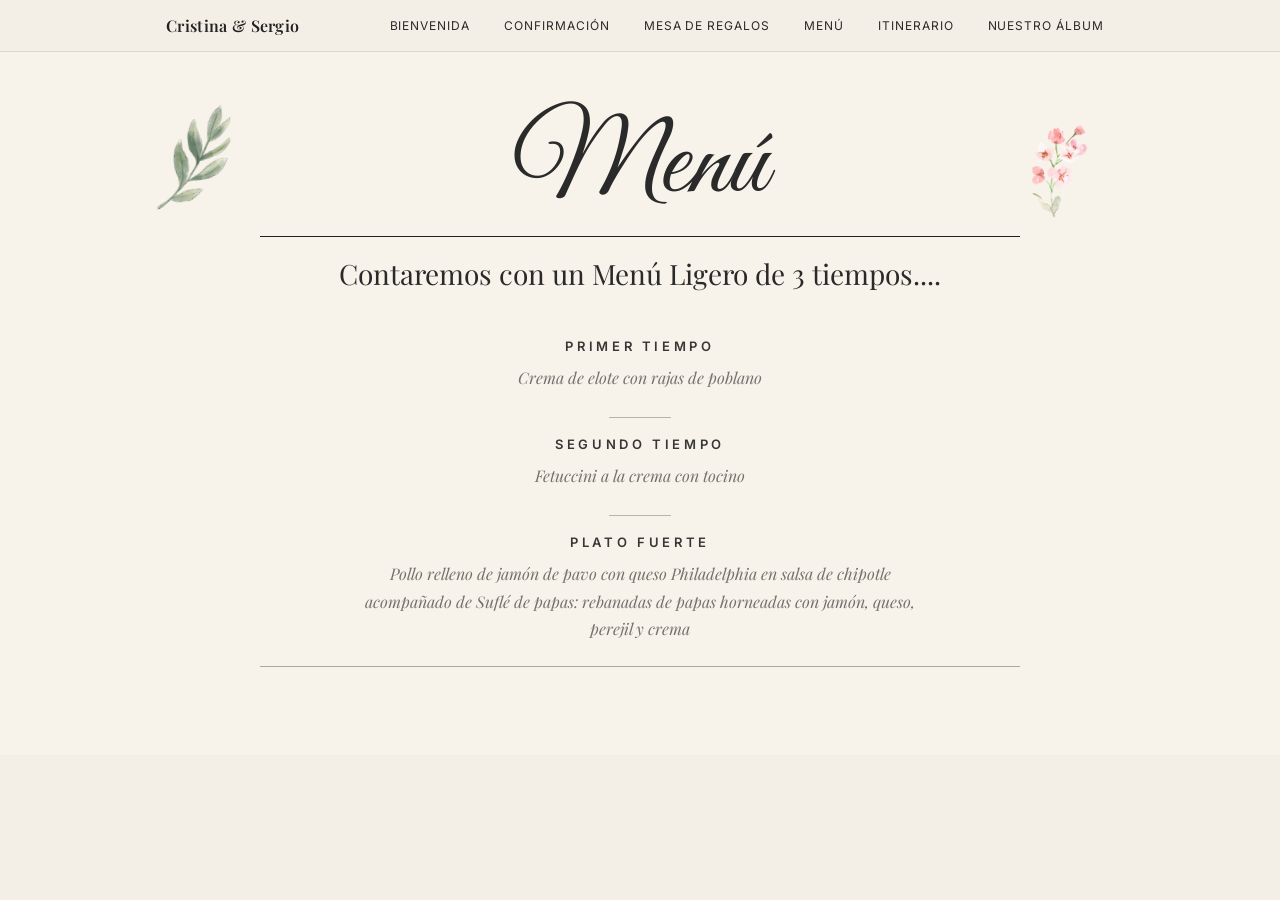
<file: menu.html>
<!DOCTYPE html>
<html lang="es">
<head>
  <meta charset="UTF-8" />
  <meta name="viewport" content="width=device-width, initial-scale=1.0" />
  <title>Menú - Cristina y Sergio</title>

  <link rel="preconnect" href="https://fonts.googleapis.com">
  <link rel="preconnect" href="https://fonts.gstatic.com" crossorigin>
  <link href="https://fonts.googleapis.com/css2?family=Great+Vibes&family=Playfair+Display:wght@400;600&family=Inter:wght@400;500;600&display=swap" rel="stylesheet">

  <link rel="stylesheet" href="styles.css" />
</head>
<body>

  <!-- NAV -->
  <nav class="nav">
    <div class="nav__inner">
      <a class="nav__brand" href="index.html">Cristina & Sergio</a>

      <button class="nav__toggle" id="navToggle" aria-label="Abrir menú" aria-expanded="false" aria-controls="navMenu">
        <span></span><span></span><span></span>
      </button>

      <div class="nav__menu" id="navMenu">
        <a class="nav__link" href="index.html#top">Bienvenida</a>
        <a class="nav__link" href="index.html#rsvp">Confirmación</a>
        <a class="nav__link" href="index.html#gifts">Mesa de Regalos</a>
        <a class="nav__link" href="menu.html">Menú</a>
        <a class="nav__link" href="itinerario.html">Itinerario</a>
        <a class="nav__link" href="album.html">Nuestro Álbum</a>
        </div>  
      </div>
    <div class="nav__backdrop" id="navBackdrop" aria-hidden="true"></div>
  </nav>

  <main class="page">
    <section class="page-card menu-card">
      <!-- HOJITA + FLOR (no se quitan) -->
      <div class="page-deco page-deco--left" aria-hidden="true"></div>
      <div class="menu-deco-flower" aria-hidden="true"></div>

      <h1 class="page-title menu-title">Menú</h1>
      <div class="page-rule"></div>

      <p class="page-subtitle menu-subtitle">Contaremos con un Menú Ligero de 3 tiempos....</p>

      <!-- CONTENIDO ESTILO CAPTURA -->
      <div class="menu-simple">
        <div class="menu-simple__section">
          <div class="menu-simple__heading">PRIMER TIEMPO</div>
          <div class="menu-simple__item">Crema de elote con rajas de poblano</div>
        </div>

        <div class="menu-simple__sep" aria-hidden="true"></div>

        <div class="menu-simple__section">
          <div class="menu-simple__heading">SEGUNDO TIEMPO</div>
          <div class="menu-simple__item">Fetuccini a la crema con tocino</div>
        </div>

        <div class="menu-simple__sep" aria-hidden="true"></div>

        <div class="menu-simple__section menu-simple__section--main">
          <div class="menu-simple__heading">PLATO FUERTE</div>
          <div class="menu-simple__item">
            Pollo relleno de jamón de pavo con queso Philadelphia en salsa de chipotle
            acompañado de Suflé de papas: rebanadas de papas horneadas con jamón, queso, perejil y crema
          </div>
        </div>
      </div>

      <!-- FOOTER (igual que tus otras páginas) -->
      <div class="page-foot">
        <div class="page-foot__rule"></div>
        <div class="page-foot__row">
          <!-- <div class="wa-ic" aria-hidden="true">🟢</div>
          <div class="page-foot__text">
            Si presentas alguna alergia o restricción alimentaria haznos saber a nuestro medio de contacto oficial<br>
            <a class="page-foot__link" href="https://wa.me/525533583405" target="_blank" rel="noopener">Contacto: 5533583405</a>
          </div> -->
        </div>
      </div>

    </section>
  </main>

  <script src="script.js"></script>
</body>
</html>
</file>
<file: styles.css>
:root{
  --cream: #f3efe6;
  --cream-2:#f7f3ea;
  --ink: #1f1f1f;
  --muted:#6b6b6b;
  --line:#d8d2c7;

  --serif: "Playfair Display", serif;
  --script:"Great Vibes", cursive;
  --sans:  "Inter", system-ui, -apple-system, Segoe UI, Roboto, Arial, sans-serif;

  /* assets decor */
  --leaf-img: url("assets/hojita.png");
  --flower-img: url("assets/flores.png");
}

*{ margin:0; padding:0; box-sizing:border-box; }

html, body{
  width: 100%;
  overflow-x: hidden;
  -webkit-text-size-adjust: 100%;
  text-size-adjust: 100%;
  scroll-padding-top: 84px; /* compensa el nav sticky */
  scroll-behavior: smooth;  /* opcional, pero se siente mejor */
}
@supports (overflow: clip){
  html, body{ overflow-x: clip; }
}

body{
  background: var(--cream);
  color: var(--ink);
}

img{ max-width:100%; display:block; }

/* =========================
   ANIMACIONES (tipo Canva)
========================= */
.reveal{
  opacity: 0;
  transform: translate3d(0, 14px, 0);
  filter: blur(2px);
  transition:
    opacity 700ms ease,
    transform 700ms ease,
    filter 700ms ease;
  transition-delay: var(--d, 0ms);
  will-change: opacity, transform, filter;
}
.reveal.is-visible{
  opacity: 1;
  transform: translate3d(0,0,0);
  filter: blur(0);
}

/* =========================
   NAV (Hamburger)
========================= */
.nav{
  position: sticky;
  top: 0;
  z-index: 999;
  background: rgba(243,239,230,.92);
  backdrop-filter: blur(8px);
  border-bottom: 1px solid rgba(216,210,199,.85);
}
.nav__inner{
  max-width: 980px;
  margin: 0 auto;
  padding: 10px 16px;
  display:flex;
  align-items:center;
  justify-content:space-between;
  gap: 12px;
}
.nav__brand{
  font-family: var(--serif);
  font-weight: 600;
  color:#222;
  text-decoration:none;
  letter-spacing:.02em;
}

.nav__toggle{
  width: 44px;
  height: 40px;
  border: 1px solid rgba(216,210,199,.9);
  background: rgba(255,255,255,.65);
  border-radius: 10px;
  display:none;
  align-items:center;
  justify-content:center;
  flex-direction:column;
  gap: 6px;
  cursor:pointer;
}
.nav__toggle span{
  width: 18px;
  height: 2px;
  background:#222;
  border-radius: 2px;
  display:block;
}

.nav__menu{
  display:flex;
  gap: 14px;
  align-items:center;
}
.nav__link{
  font-family: var(--sans);
  font-size: 12px;
  letter-spacing:.08em;
  text-transform: uppercase;
  color:#2a2a2a;
  text-decoration:none;
  padding: 8px 10px;
  border-radius: 999px;
}
.nav__link:hover{
  background: rgba(255,255,255,.65);
}

.nav__backdrop{
  display:none;
}



/* mobile drawer (panel derecho tipo Canva) */
@media (max-width: 820px){
  .nav__toggle{ display:flex; }

  /* Overlay gris (tap fuera cierra) */
  .nav__backdrop{
    display:block;
    position: fixed;
    inset: 0;
    background: rgba(0,0,0,.28);
    opacity: 0;
    pointer-events: none;
    transition: opacity 220ms ease;
    z-index: 1;
  }
  .nav__backdrop.is-open{
    opacity: 1;
    pointer-events: auto;
  }

  /* Panel lateral derecho */
  .nav__menu{
    position: fixed;
    top: 0;
    right: 0;
    height: 100vh;
    height: 100dvh;
    width: min(78vw, 360px);
    padding: calc(22px + env(safe-area-inset-top, 0px)) 22px 22px;
    background: rgba(243,239,230,.98);
    border-left: 1px solid rgba(216,210,199,.9);
    box-shadow: -18px 0 40px rgba(0,0,0,.14);

    display:flex;
    flex-direction:column;
    align-items:flex-start;
    gap: 18px;

    overflow-y: auto;
    -webkit-overflow-scrolling: touch;

    transform: translate3d(102%, 0, 0);
    transition: transform 260ms ease;
    pointer-events: none;
    z-index: 2;
  }
  .nav__menu.is-open{
    transform: translate3d(0,0,0);
    pointer-events: auto;
  }

  /* Links estilo captura */
  .nav__link{
    font-family: var(--serif);
    font-size: 18px;
    letter-spacing: 0;
    text-transform: none;
    padding: 8px 0;
    border: 0;
    background: transparent;
    border-radius: 0;
    color: #2a2a2a;
  }
  .nav__link:hover{
    background: transparent;
    opacity: .85;
  }

  /* header por encima del overlay */
  .nav__inner{ position: relative; z-index: 3; }
}



/* ===== HERO ===== */
.hero{
  position: relative;
  height: min(78vh, 680px);
  min-height: 440px;
  overflow:hidden;
}
.hero__img{
  width:100%;
  height:100%;
  object-fit: cover;

  /* IMPORTANTE: centrado horizontal (novios al centro) + foco vertical configurable */
  object-position: var(--focus-x, 50%) var(--focus-y, 50%);

  filter: grayscale(1) contrast(1.05) brightness(.95);
  transform: none;
}
.hero__overlay{
  position:absolute; inset:0;
  background: linear-gradient(to bottom, rgba(0,0,0,.18), rgba(0,0,0,.12), rgba(0,0,0,.18));
}
.hero__text{
  position:absolute;
  inset: 0;
  display:flex;
  flex-direction:column;
  align-items:center;
  justify-content:flex-start;
  padding-top: 34px;
  text-align:center;
  color: rgba(255,255,255,.92);
}
.hero__kicker{
  font-family: var(--sans);
  letter-spacing:.28em;
  font-size: clamp(16px, 2.4vw, 22px);
  text-transform: uppercase;
  opacity:.92;
}
.hero__names{
  margin-top: 12px;
  font-family: var(--script);
  font-weight: 400;
  font-size: clamp(72px, 8.6vw, 132px);
  line-height: 1.0;
  text-shadow: 0 10px 22px rgba(0,0,0,.25);
}

@media (max-width: 480px){
  .hero__names{ font-size: clamp(110px, 14vw, 98px); }
}

/* ===== STRIP ===== */
.strip{
  background: var(--cream-2);
  border-top: 1px solid var(--line);
  border-bottom: 1px solid var(--line);
}
.strip__inner{
  max-width: 980px;
  margin: 0 auto;
  padding: 12px 16px;
  display:grid;
  grid-template-columns: 1fr 2fr 1fr;
  gap: 12px;
  align-items:center;
  text-align:center;
}
.strip__small{
  font-family: var(--sans);
  font-size: 11px;
  letter-spacing:.18em;
  text-transform: uppercase;
  color: #3d3d3d;
}
.strip__tiny{
  font-family: var(--sans);
  font-size: 10px;
  letter-spacing:.14em;
  text-transform: uppercase;
  color: #707070;
  margin-top: 4px;
}
.strip__left{ text-align:left; }
.strip__right{ text-align:right; }

.strip__cta{
  color: #2a2a2a;
  text-decoration: underline;
}
.strip__cta:hover{ opacity:.9; }

.strip__loc{
  color:#3d3d3d;
  text-decoration:none;
}
.strip__loc:hover{ text-decoration: underline; }

/* ===== DIVIDERS ===== */
.divider{
  height:1px;
  background: var(--line);
  width: min(980px, calc(100% - 32px));
  margin: 0 0 20px 15px;
}

/* ===== COUNTDOWN ===== */
.count{
  background: var(--cream-2);
  padding: 16px 0;
}
.count__inner{
  max-width: 980px;
  margin: 0 auto;
  padding: 18px 16px;
  display:flex;
  align-items:center;
  justify-content:center;
  gap: 18px;
  flex-wrap: wrap;
}
.count__icon{
  display:flex;
  align-items:center;
  justify-content:center;
  width: auto;
  height: auto;
  border: 0;
  background: transparent;
}
.count__icon img{
  width: clamp(66px, 6vw, 104px);
  height: auto;
  display:block;
}
.count__title{
  font-family: var(--sans);
  letter-spacing:.22em;
  text-transform: uppercase;
  font-size: 20px;
  color:#2a2a2a;
}
.count__timer{
  display:flex;
  gap: 18px;
  align-items:flex-end;
}
.tcell{
  text-align:center;
  min-width: 74px;
}
.tnum{
  font-family: var(--sans);
  font-weight: 600;
  font-size: clamp(28px, 4vw, 40px);
  line-height:1;
}
.tlab{
  margin-top: 8px;
  font-family: var(--sans);
  font-size: 10px;
  letter-spacing:.18em;
  text-transform: uppercase;
  color:#666;
}
.sep{
  font-family: var(--sans);
  font-weight: 600;
  font-size: clamp(22px, 3vw, 32px);
  line-height: 1;
  padding-bottom: 4px;
  color:#222;
}

/* ===== STORY ===== */
.story{
  background: var(--cream-2);
  padding: 34px 0 10px;
}
.story__grid{
  max-width: 980px;
  margin: 0 auto;
  padding: 0 16px 34px;
  display:grid;
  grid-template-columns: 1.1fr .9fr;
  gap: 22px;
  align-items:start;
}
.script-title{
  font-family: var(--script);
  font-size: clamp(66px, 5.6vw, 88px);
  font-weight: 400;
  line-height: 1.0;
  color:#2a2a2a;
}
.script-title--center{ text-align:center; }

.story__text{
  margin-top: 14px;
  font-family: var(--sans);
  font-size: 13px;
  line-height: 1.75;
  color:#444;

  max-width: 560px;                 /* ancho del bloque */
  margin-left: auto;
  margin-right: auto;               /* centra el bloque */
  padding: 0 clamp(16px, 4vw, 32px);/* márgenes laterales */
  text-align: justify;
  text-align-last: center;
}
.story__photos{
  display:grid;
  grid-template-columns: 1fr 1fr;
  gap: 16px;
}
/* .photo{
  border: 1px solid var(--line);
  background: #fff;
  padding: 6px;
} */
.photo img{
  width:100%;
  height: 100%;
  object-fit: cover;
  object-position: 50% 50%;
  filter: grayscale(1) contrast(1.03);
}

/* ===== Decoraciones con IMÁGENES ===== */
.leaf{
  width: 280px;
  height: 180px;
  background-image: var(--leaf-img);
  background-repeat: no-repeat;
  background-position: center;
  background-size: contain;
  opacity: .95;
  position:absolute;
  left:-22px;
  top: -16px;
  transform: rotate(-10deg);
  pointer-events:none;
}
.story__left{
  position: relative;
  padding-left: 16px;
  padding-top: 34px;
}
.story__left .leaf{
  left: -78px;
  top: -26px;
  z-index: 0;
  transform: rotate(-10deg) scale(.95);
}
.story__left .script-title{
  position: relative;
  z-index: 1;
}

.rsvp__inner{ position:relative; }
.gifts__inner{ position:relative; }

/* Mesa de Regalos (PC): mueve la hoja para que NO se encime con el texto */
.gifts__inner .leaf{
  left: -110px;
  top: -70px;
  transform: rotate(-10deg) scale(.92);
  opacity: .95;
}


.flower{
  position:absolute;
  right:-8px;
  bottom:-18px;
  width: 160px;
  height: 160px;
  background-image: var(--flower-img);
  background-repeat: no-repeat;
  background-position: center;
  background-size: contain;
  opacity: .95;
  pointer-events:none;
}

/* ===== DETAILS ===== */
.details{
  background: var(--cream-2);
  padding: 18px 0 36px;
}
.details__inner{
  max-width: 760px;
  margin: 0 auto;
  padding: 0 16px;
  display:flex;
  flex-direction:column;
  gap: 26px;
  text-align:center;
}
.details__icon{
  margin-bottom: 12px;
  display: flex;
  align-items: center;
  justify-content: center;
  line-height: 0;
  opacity: .95;
}
.details__icon img{
  width: clamp(84px, 11vw, 125px);
  height: clamp(84px, 11vw, 125px);
  object-fit: contain;
  display: block;
  transform: scale(1.18);
  transform-origin: center;
}
.details__inner .details__block:nth-child(1) .details__icon img{
  transform: translateX(50px) scale(1.5);
}
.details__title{
  margin: 0 auto 6px;
  font-weight: 400;
}
.details__title.script{
  font-family: var(--script);
  font-size: clamp(46px, 4.6vw, 60px);
}
.details__line{
  font-family: var(--sans);
  font-size: 12px;
  line-height: 1.6;
  color:#3f3f3f;
}
.details__note{
  margin-top: 8px;
  color:#6a6a6a;
  font-size: 11px;
}


.details{
  position: relative;
  overflow: hidden;
}
.details__deco-flower{
  position: absolute;
  right: -60px;     /* la pega más al borde (en PC no queda "izquierda") */
  top: auto;
  bottom: 25px;     /* la manda ABAJO (zona del Menú) */
  transform: none;
  width: 260px;
  height: 360px;
  background-image: var(--flower-img);
  background-repeat: no-repeat;
  background-position: center;
  background-size: contain;
  opacity: .95;
  pointer-events: none;
}
.details__ornament{
  width: 210px;
  height: 1px;
  background: #222;
  opacity: .25;
  margin: 10px auto 6px;
  position: relative;
}
.details__ornament::after{
  content: "❦";
  position: absolute;
  left: 50%;
  top: -12px;
  transform: translateX(-50%);
  font-size: 18px;
  opacity: .55;
}
.details__map{
  margin: 14px auto 0;
  max-width: 640px;
  border: 1px solid var(--line);
  border-radius: 16px;
  overflow: hidden;
  background: #fff;
}
.details__map iframe{
  width: 100%;
  height: 300px;
  border: 0;
  display: block;
}



/* Link “Habrá menú ligero.” hacia menu.html */
.details__menuLink{
  color: inherit;
  font: inherit;
  text-decoration: underline;
  text-underline-offset: 2px;
}
.details__menuLink:hover{
  opacity: .9;
}

/* Link de direcciones a Google Maps */
.details__addressLink{
  color: inherit;
  font: inherit;
  text-decoration: underline;
  text-underline-offset: 2px;
}
.details__addressLink:hover{
  opacity: .9;
}











/* ===== MAP FILTER (estilo Canva: menos color + opacidad) ===== */
.details__map,
.map__wrap{
  position: relative;
}
.details__map iframe,
.map__wrap iframe{
  filter: grayscale(1) contrast(1.06) brightness(.98) saturate(.25);
  opacity: .92;
}
.details__map::after,
.map__wrap::after{
  content:"";
  position:absolute;
  inset:0;
  background: rgba(243,239,230,.22);
  pointer-events:none;
}

@media (max-width: 820px){
/* Ceremonia (iglesia) */
.details__inner .details__block:nth-child(1) .details__icon img{
  width: clamp(145px, 34vw, 215px);
  height: clamp(145px, 34vw, 215px);
  transform: translateX(80px) scale(1.7);
  margin-bottom: -60px;
  margin-left: 30px;
}

/* Recepción (anillos) */
.details__inner .details__block:nth-child(3) .details__icon img{
  width: clamp(125px, 30vw, 185px);
  height: clamp(125px, 30vw, 185px);
  transform: translateX(-10px) scale(1.6);
  margin-bottom: -50px;
}

  /* Código de Vestimenta */
  .details__inner .details__block:nth-child(5) .details__icon img{
  width: clamp(125px, 30vw, 185px);
  height: clamp(125px, 30vw, 185px);
    transform: translateX(0px) scale(1.55);
    margin-bottom: -50px;
  }

    /* Menú */
  .details__inner .details__block:nth-child(7) .details__icon img{
    width: clamp(110px, 26vw, 160px);
    height: clamp(110px, 26vw, 160px);
    transform: translateX(0px) scale(1.55);
    margin-bottom: -50px;
  }

}

/* ===== FULL PHOTO ===== */
.full-photo{
  height: 750px;
  overflow:hidden;
}
.full-photo img{
  width:100%;
  height:100%;
  object-fit: cover;
  object-position: 50% var(--focus-y, 50%);
  filter: grayscale(1) contrast(1.05);
  transform: none;
}

/* ===== RSVP ===== */
.rsvp{
  background: var(--cream-2);
  padding: 38px 0 20px;
}
.rsvp__inner{
  max-width: 760px;
  margin: 0 auto;
  padding: 0 16px 26px;
  margin-bottom: 65px;
}
.rsvp__subtitle{
  text-align:center;
  font-family: var(--sans);
  color:#4d4d4d;
  font-size: 12px;
  letter-spacing:.02em;
  margin-top: 10px;
  margin-bottom: 18px;
}

.form{
  margin-top: 12px;
}
.form__grid{
  display:grid;
  grid-template-columns: 1fr 1fr;
  gap: 14px;
}
.field{
  display:flex;
  flex-direction:column;
  gap: 6px;
}
.field span{
  font-family: var(--sans);
  font-size: 11px;
  color:#666;
}
.field input, .field select, .field textarea{
  background: transparent;
  border: none;
  border-bottom: 1px solid #cfc8bc;
  padding: 10px 6px;
  font-family: var(--sans);
  font-size: 10px;
  outline:none;
}
.field textarea{
  /* border: 1px solid #cfc8bc; */
  border-radius: 10px;
  padding: 10px;
  resize: vertical;
  height: 30px;
  /* background: rgba(255,255,255,.35); */
}
.field--full{
  grid-column: 1 / -1;
}

.form__actions{
  display:flex;
  justify-content:center;
  margin-top: 16px;
}
.btn-primary{
  background: #45604b99;
  color:#fff;
  border:none;
  padding: 11px 18px;
  border-radius: 999px;
  font-family: var(--sans);
  font-weight: 600;
  letter-spacing:.06em;
  text-transform: uppercase;
  font-size: 11px;
  cursor:pointer;
}
.btn-primary:hover{ opacity:.92; }

.form__foot{
  display:flex;
  flex-direction:column;
  justify-content:flex-start;
  margin-top: 12px;
  color:#666;
  font-family: var(--sans);
  font-size: 11px;
}

/* Post-envío WhatsApp */
.after-send{
  max-width: 620px;
  margin: 18px auto 0;
  padding-top: 8px;
}
.after-send__msg{
  text-align:center;
  font-family: var(--sans);
  font-size: 12px;
  color:#8a7b43;
  letter-spacing:.02em;
  margin-bottom: 10px;
}

/* ===== GIFTS ===== */
.gifts{
  background: var(--cream-2);
  padding: 34px 0 44px;
}
.gifts__inner{
  max-width: 980px;
  margin: 0 auto;
  padding: 0 16px;
}

/* Evita overflow horizontal por decoraciones con estilos inline */
.gifts .leaf{ margin-left: 0 !important; }
.gifts__grid{
  display:grid;
  grid-template-columns: 1fr 1fr;
  gap: 18px;
  align-items:center;
}
.gifts__p{
  margin-top: 10px;
  font-family: var(--sans);
  color:#444;
  font-size: 13px;
  line-height:1.7;
  max-width: 7000px;
}

.gifts__icon{
  margin: 15px 0 10px;
  display:flex;
  justify-content:center;

}
.gifts__icon img{
  /* width: clamp(240px, 28vw, 320px); */
  width: 500px;
  height: auto;
  display:block;
  margin-left: 36%;
}
.gifts__ornament{
  width: 240px;
  height: 1px;
  background: #222;
  opacity: .35;
  margin: 6px auto 12px;
}
.gifts > .divider{
  margin-bottom: 30px;
}
.gift-buttons{
  display:flex;
  gap: 10px;
  margin-top: 14px;
  margin-left: 100px;
}
.btn-dark{
  display:inline-block;
  background: #45604b99;
  color:white;
  padding: 10px 14px;
  border-radius: 999px;
  text-decoration:none;
  font-family: var(--sans);
  font-size: 11px;
  letter-spacing:.12em;
  text-transform: uppercase;
}
.btn-dark:hover{ opacity:.92; }
.gifts__note{
  text-align: center;
  margin-top: 10px;
  font-family: var(--sans);
  font-size: 11px;
  color:#666;
}
.photo--large img{
  height: 320px;
  width: 100%;
  object-fit: cover;
  object-position: 50% 50%;
}

/* =========================
   EXTRA PAGES (Menu/Itinerario/Album)
========================= */
.page{
  background: var(--cream-2);
  padding: 18px 0 40px;
}
.page-card{
  max-width: 980px;
  margin: 0 auto;
  padding: 22px 16px 24px;
  position: relative;
}
.page-title{
  font-family: var(--script);
  font-size: clamp(64px, 6vw, 76px);
  font-weight: 400;
  line-height: 1;
  text-align:center;
  color:#2a2a2a;
  margin-top: 10px;
}
.page-rule{
  height:1px;
  background: #222;
  opacity:.55;
  width: min(760px, calc(100% - 32px));
  margin: 14px auto 18px;
}
.page-subtitle{
  text-align:center;
  font-family: var(--serif);
  font-size: clamp(18px, 2.4vw, 28px);
  color:#2a2a2a;
  margin-bottom: 22px;
}
.page-subtitle--sm{
  font-family: var(--sans);
  font-size: 13px;
  color:#4a4a4a;
  margin-top: -6px;
}

.page-deco{
  position:absolute;
  top: 8px;
  width: 160px;
  height: 160px;
  opacity:.95;
  pointer-events:none;
  z-index: 0; /* decor behind content */
      margin-left: -19px;
}
.page-deco--left{ left: 6px; }
.page-deco--right{ right: 6px; }

.page-deco--left{
  background-image: var(--leaf-img);
  background-repeat:no-repeat;
  background-position:center;
  background-size:contain;
  transform: rotate(-8deg);
}
.page-deco--right{
  background-image: var(--flower-img);
  background-repeat:no-repeat;
  background-position:center;
  background-size:contain;
  transform: rotate(6deg);
}

/* ensure content stays above the decor */
.page-title,
.page-rule,
.timeline,
.page-subtitle,
.album-single{
  position: relative;
  z-index: 1;
}

.page-center{
  display:flex;
  justify-content:center;
  padding: 18px 0 22px;
}

.workbox{
  width: min(260px, 78vw);
  aspect-ratio: 1/1;
  border: 3px solid rgba(34,34,34,.7);
  border-radius: 22px;
  display:grid;
  place-items:center;
  background: rgba(255,255,255,.35);
}
.workbox__inner{
  text-align:center;
  font-family: var(--sans);
  letter-spacing:.18em;
  text-transform: uppercase;
  color:#333;
  font-weight: 600;
}
.workbox__top{ font-size: 14px; margin-bottom: 8px; }
.workbox__bot{ font-size: 18px; margin-top: 10px; }
.workbox__mid{
  width: 120px;
  margin: 0 auto;
  display:grid;
  grid-template-columns: repeat(3, 1fr);
  gap: 6px;
}
.workbox__mid span{
  height: 10px;
  border: 2px solid rgba(34,34,34,.65);
  border-radius: 6px;
  background: rgba(255,255,255,.6);
}

.page-foot{
  margin-top: 10px;
}
.page-foot__rule{
  height:1px;
  background: #222;
  opacity:.35;
  width: min(760px, calc(100% - 32px));
  margin: 18px auto 14px;
}
.page-foot__row{
  max-width: 760px;
  margin: 0 auto;
  display:flex;
  gap: 10px;
  align-items:flex-start;
  padding: 0 16px;
}
.wa-ic{
  font-size: 18px;
  line-height: 1;
  margin-top: 2px;
}
.page-foot__text{
  font-family: var(--serif);
  color:#2a2a2a;
  font-size: 14px;
  line-height: 1.55;
}
.page-foot__link{
  color:#2a2a2a;
  text-decoration: underline;
}
/* ===== ITINERARIO (alineación correcta línea + puntos) ===== */
.timeline{
  /* controla TODO desde aquí */
  --icon-col: 88px;
  --dot-col: 34px;
  --gap: 10px;
  --icon-size: 72px;
  --dot-size: 10px;

  max-width: 760px;
  margin: 0 auto;
  padding: 6px 16px 14px;
  position: relative;
}

.timeline__line{
  position: absolute;
  left: calc(var(--icon-col) + var(--gap) + (var(--dot-col) / 2)); /* ✅ al centro del punto */
  top: 26px;
  bottom: 10px;
  width: 2px;
  background: rgba(34,34,34,.35);
  z-index: 0;
}

.titem{
  display: grid;
  grid-template-columns: var(--icon-col) var(--dot-col) 1fr;
  gap: var(--gap);
  align-items: start;
  padding: 10px 0;
  position: relative;
  z-index: 1; /* encima de la línea */
}

.ticon{
  width: var(--icon-size);
  height: var(--icon-size);
  display: grid;
  place-items: center;
  justify-self: center;
  line-height: 0;
  overflow: hidden; /* ✅ evita encimados si algún PNG vuelve a venir raro */
}

.ticon img{
  width: 90%;
  height: 90%;
  display: block;
  object-fit: contain;
  object-position: center;
}

.tdot{
  width: var(--dot-size);
  height: var(--dot-size);
  border-radius: 50%;
  background: rgba(34,34,34,.7);
  justify-self: center;
  margin-top: calc((var(--icon-size) - var(--dot-size)) / 2); /* ✅ centrado vertical */
}

.ttime{
  font-family: var(--sans);
  font-weight: 600;
  color:#2a2a2a;
  font-size: 14px;
}
.tdesc{
  margin-top: 4px;
  font-family: var(--sans);
  color:#444;
  font-size: 14px;
  line-height: 1.55;
}

/* Responsive: solo cambiamos variables */
@media (max-width: 820px){
  .timeline{ --icon-col: 80px; --dot-col: 30px; --icon-size: 66px; }
}
@media (max-width: 520px){
  .timeline{ --icon-col: 72px; --dot-col: 28px; --icon-size: 60px; }
}



/* Album */
.album{
  max-width: 880px;
  margin: 0 auto;
  padding: 6px 16px 8px;
  display:grid;
  grid-template-columns: 1.2fr .8fr;
  gap: 18px;
  align-items:start;
}
.album__player{
  width: 100%;
  border-radius: 14px;
  border: 1px solid rgba(216,210,199,.9);
  background: rgba(255,255,255,.65);
}
.album__hint{
  margin-top: 10px;
  font-family: var(--sans);
  font-size: 12px;
  color:#666;
  opacity:.9;
}
.album__musicTitle{
  font-family: var(--sans);
  font-weight: 600;
  letter-spacing:.08em;
  text-transform: uppercase;
  font-size: 12px;
  color:#2a2a2a;
  margin-bottom: 10px;
}
.spotify{
  border: 1px solid rgba(216,210,199,.9);
  background: rgba(255,255,255,.55);
}

/* Album (solo video) + Modal Spotify */
.album-single{
  max-width: 920px;
  margin: 0 auto;
  padding: 6px 16px 8px;
}

.album-actions{
  display:flex;
  justify-content:center;
  margin-top: 14px;
}

.btn-spotify{
  border: 1px solid rgba(216,210,199,.9);
  background: rgba(255,255,255,.65);
  color:#222;
  padding: 12px 18px;
  border-radius: 999px;
  font-family: var(--sans);
  font-weight: 600;
  font-size: 12px;
  letter-spacing:.06em;
  text-transform: uppercase;
  cursor:pointer;
}
.btn-spotify:hover{ opacity:.92; }

/* Modal */
.modal{
  position: fixed;
  inset: 0;
  display: none;
  align-items: center;
  justify-content: center;
  padding: 18px;
  z-index: 2000;
}
.modal.is-open{ display:flex; }

.modal__overlay{
  position: absolute;
  inset: 0;
  background: rgba(0,0,0,.35);
  backdrop-filter: blur(6px);
}

.modal__panel{
  position: relative;
  width: min(560px, 100%);
  border: 1px solid rgba(216,210,199,.9);
  background: rgba(247,243,234,.98);
  border-radius: 18px;
  box-shadow: 0 18px 50px rgba(0,0,0,.18);
  padding: 16px;
}

.modal__title{
  font-family: var(--serif);
  font-size: 16px;
  color:#222;
  margin-bottom: 10px;
  text-align:center;
}

.modal__close{
  position:absolute;
  top: 10px;
  right: 10px;
  width: 38px;
  height: 38px;
  border-radius: 999px;
  border: 1px solid rgba(216,210,199,.9);
  background: rgba(255,255,255,.7);
  cursor:pointer;
  font-size: 18px;
  line-height: 1;
}
.modal__close:hover{ opacity:.9; }

.modal__iframe{
  width: 100%;
  border: 1px solid rgba(216,210,199,.9);
  background: rgba(255,255,255,.55);
  border-radius: 12px;
  overflow:hidden;
}

.modal__footer{
  display:flex;
  gap: 10px;
  justify-content:center;
  margin-top: 12px;
  flex-wrap: wrap;
}

.modal__btn{
  display:inline-block;
  background: #1DB954;
  color:white;
  padding: 12px 18px;
  border-radius: 999px;
  text-decoration:none;
  font-family: var(--sans);
  font-weight: 700;
  font-size: 12px;
  letter-spacing:.04em;
}

.modal__btn--ghost{
  background: rgba(255,255,255,.65);
  color:#222;
  border: 1px solid rgba(216,210,199,.9);
  font-weight: 600;
}



/* ✅ Album SOLO video (lo que pediste) */
.album-single{
  max-width: 920px;
  margin: 0 auto;
  padding: 6px 16px 8px;
}
.album-single .album__player{
  width: 100%;
  display: block;
}

/* MAP */
.map{
  background: var(--cream-2);
  padding: 30px 0 54px;
}
.map__inner{
  max-width: 980px;
  margin: 0 auto;
  padding: 0 16px;
}
.map__wrap{
  margin-top: 14px;
  border: 1px solid var(--line);
  border-radius: 16px;
  overflow:hidden;
  background:#fff;
}
.map__wrap iframe{
  width:100%;
  height: 380px;
  border:0;
  display:block;
}

@media (max-width: 900px){
  .album{ grid-template-columns: 1fr; }
  
}

/* ===== RESPONSIVE ===== */
@media (max-width: 820px){
  .strip__inner{
    grid-template-columns: 1fr;
    gap: 8px;
  }
  .strip__left, .strip__right{ text-align:center; }

  .story__grid{
    grid-template-columns: 1fr;
  }
 .story__text{
  max-width: 560px;  /* mantiene el bloque centrado */
  padding: 0px 70px;   /* márgenes laterales en celular */
  }

  .gifts__grid{
    grid-template-columns: 1fr;
  }
  .full-photo{ height: 300px; }


  /* Ajuste SOLO para la hoja en Historia en cel */
  .story__left{ padding-top: 50px; }
  .story__left .leaf{
  left: 320px;   /* más a la izquierda */
  top: -526px;
  z-index: 0;
  transform: rotate(-10deg) scale(.95);
  }

  /* RSVP (móvil): mueve la plantita sin que se salga de la pantalla */
  .rsvp__inner .leaf{
  left: -58px;
  top: -52px;
  width: 200px;
  height: 200px;
  z-index: 0;
  }

  /* Asegura que texto/form estén arriba de la plantita */
  .rsvp__inner .script-title,
  .rsvp__inner .rsvp__subtitle,
  .rsvp__inner form{
    position: relative;
    z-index: 1;
  }

  .flower{ width: 190px; height: 190px; right:-26px; bottom:-28px; }

  /* Itinerario/Menu/Album: evita que las decoraciones se encimen en móvil */
  .page-card{ padding-top: 46px; }
  .page-deco{
    width: 110px;
    height: 110px;
    top: -18px;      /* las sube para liberar el título */
  }
  .page-deco--left{ left: -18px; }
  .page-deco--right{ right: -18px; }

  /* Mesa de Regalos (móvil): mueve y ajusta la hojita */
  .gifts__inner .leaf{
  left: auto;
  right: -26px;
  top: -22px;
  /* width: 120px;
  height: 120px; */
  margin-left: 0 !important; /* mata tu inline style de -10% */
}
}

@media (max-width: 520px){
  /* Extra pequeño: decoraciones y timeline sin encimarse */
  .page-card{ padding-top: 40px; }
  .page-deco{
    width: 90px;
    height: 90px;
    top: -22px;
  }
  .page-deco--left{ left: -14px; }
  .page-deco--right{ right: -14px; }


  .count__timer{ gap: 10px; }
  .tcell{ min-width: 64px; }
  .form__grid{ grid-template-columns: 1fr; }

  /* RSVP: ajuste extra para pantallas muy chicas */
  .rsvp__inner .leaf{
  /* left: -8px; */
  top: -60px;
  /*width: 135px;
  height: 135px; */
  }
  .flower {
        width: 250px;
        height: 170px;
        right: -92px;
        bottom: -96px;
    }

}






/* =========================
   MENU (diseño tipo póster como la imagen)
   1) BORRA tu bloque anterior del menú (el que empieza con:
      "/* ========================= MENU (menu.html) ..."
      y termina en su último @media)
   2) Pega ESTE bloque AL FINAL de styles.css
   ========================= */

.menu-page{
  min-height: calc(100vh - 70px);
  display: grid;
  place-items: center;
  padding: 42px 16px 64px;
}

.menu-poster{
  width: min(920px, 100%);
  display: grid;
  place-items: center;
}

.menu-frame{
  width: min(620px, 100%);
  background: rgba(255,255,255,.25);
  border: 2px solid rgba(34,34,34,.85);
  border-radius: 18px;
  padding: clamp(34px, 5.2vw, 58px) clamp(22px, 5vw, 56px);
  text-align: center;
  position: relative;
  box-shadow: 0 18px 40px rgba(0,0,0,.06);
  overflow: hidden;
}

/* Borde interior sutil (como “doble marco”) */
.menu-frame::before{
  content:"";
  position:absolute;
  inset: 12px;
  border: 1px solid rgba(34,34,34,.35);
  border-radius: 14px;
  pointer-events: none;
}

/* Esquinas tipo póster */
.menu-corner{
  position:absolute;
  width: 24px;
  height: 24px;
  border-color: rgba(34,34,34,.85);
  border-style: solid;
  pointer-events:none;
}
.menu-corner--tl{ left: 10px; top: 10px; border-width: 2px 0 0 2px; border-top-left-radius: 10px; }
.menu-corner--tr{ right: 10px; top: 10px; border-width: 2px 2px 0 0; border-top-right-radius: 10px; }
.menu-corner--bl{ left: 10px; bottom: 10px; border-width: 0 0 2px 2px; border-bottom-left-radius: 10px; }
.menu-corner--br{ right: 10px; bottom: 10px; border-width: 0 2px 2px 0; border-bottom-right-radius: 10px; }

.menu-script{
  font-family: "Great Vibes", cursive;
  font-weight: 400;
  font-size: clamp(64px, 8.8vw, 96px);
  line-height: 1;
  margin: 0 0 18px;
  letter-spacing: .01em;
  opacity: .95;
}

.menu-block{
  margin: 22px auto 0;
  width: min(440px, 100%);
}

.menu-title{
  font-family: "Playfair Display", serif;
  font-weight: 600;
  font-size: clamp(20px, 3.6vw, 28px);
  margin: 0 0 6px;
  opacity: .92;
}

.menu-desc{
  margin: 0;
  font-family: "Inter", system-ui, -apple-system, Segoe UI, Roboto, Arial;
  font-size: clamp(14px, 2.7vw, 16px);
  line-height: 1.6;
  color: rgba(34,34,34,.68);
}

/* Firma inferior como la imagen */
.menu-sign{
  margin-top: 34px;
  padding-top: 20px;
  position: relative;
}
.menu-sign::before{
  content:"";
  position:absolute;
  left: 50%;
  top: 0;
  transform: translateX(-50%);
  width: 220px;
  height: 1px;
  background: rgba(34,34,34,.25);
}
.menu-sign__names{
  font-family: "Great Vibes", cursive;
  font-size: clamp(28px, 5.2vw, 42px);
  margin: 14px 0 6px;
  opacity: .92;
}
.menu-sign__date{
  font-family: "Inter", system-ui, -apple-system, Segoe UI, Roboto, Arial;
  font-size: 11px;
  letter-spacing: .28em;
  text-transform: uppercase;
  color: rgba(34,34,34,.55);
}

/* Mobile: marco más compacto */
@media (max-width: 480px){
  .menu-frame{
    border-radius: 16px;
    padding: 32px 18px;
  }
  .menu-frame::before{ inset: 10px; }
  .menu-corner{
    width: 22px;
    height: 22px;
  }
}

/* =========================
   MENU (look como tu captura)
   Pegar AL FINAL de styles.css
   ========================= */

.menu-card{
  overflow: hidden; /* para que las decoraciones no hagan “corrimiento” */
  padding-top: 42px;
  padding-bottom: 34px;
}

/* HOJITA arriba-izq y FLOR abajo-der (como la imagen) */
.menu-card .page-deco--left{
  top: 0px;
  left: -10px;
  width: 170px;
  height: 170px;
  transform: rotate(-8deg);
}
.menu-card .page-deco--right{
  top: auto;
  bottom: -18px;
  right: -18px;
  width: 260px;
  height: 360px;
  transform: rotate(0deg);
}

@media (max-width: 820px){
  /* Menú (móvil): deja espacio abajo para que la flor NO se corte */
  .menu-card{
    padding-bottom: 210px !important;
  }

  /* Menú (móvil): hoja verde más arriba */
  .menu-card .page-deco--left{
    top: -24px !important;
    left: -14px !important;
  }

  /* Menú (móvil): flor rosa más abajo pero SIN salirse del contenedor */
  .menu-card .page-deco--right{
    bottom: 10px !important;   /* antes: -140px (eso la cortaba) */
    right: -22px !important;
  }
}

/* Título Menú: cursivo bonito (igual estilo que otros títulos) */
.menu-title{
  font-family: var(--script);
  font-weight: 400;
  font-style: normal;             /* la fuente ya es cursiva */
  letter-spacing: 0;
  line-height: 1.0;

  /* un poco más grande y más “fino” */
  font-size: clamp(64px, 10vw, 110px);

  /* mejora render en móviles */
  text-rendering: geometricPrecision;
  -webkit-font-smoothing: antialiased;
}

/* Contenido centrado */
.menu-simple{
  max-width: 760px;
  margin: 0 auto;
  padding: 6px 16px 6px;
  text-align: center;
  position: relative;
  z-index: 1;
}

/* Encabezados en MAYÚSCULAS con espaciado */
.menu-simple__heading{
  font-family: var(--sans);
  font-size: 13px;
  letter-spacing: .28em;
  text-transform: uppercase;
  color: rgba(34,34,34,.9);
  margin: 18px 0 10px;
  font-weight: 600;
}

/* Descripciones en itálica (como la captura) */
.menu-simple__item{
  font-family: var(--serif);
  font-style: italic;
  font-size: 16px;
  line-height: 1.7;
  color: rgba(34,34,34,.62);
  max-width: 520px;
  margin: 0 auto;
}

/* Separador pequeño entre secciones */
.menu-simple__sep{
  width: 62px;
  height: 1px;
  background: rgba(34,34,34,.35);
  margin: 26px auto 14px;
  opacity: .85;
}

/* Plato fuerte con un poquito más de espacio */
.menu-simple__section--main .menu-simple__item{
  max-width: 560px;
}

/* Mobile */
@media (max-width: 480px){
  .menu-card{ padding-top: 40px; }
  .menu-card .page-deco--left{
    width: 140px; height: 140px; left: -12px; top: 4px;
  }
  .menu-card .page-deco--right{
    width: 210px; height: 300px; right: -14px; bottom: -14px;
  }
  .menu-simple__item{ font-size: 15px; }
}




/* =========================
   RSVP: Solicitud con niños (solo si el Excel lo permite)
========================= */
.kids-block{
  /* border: 1px solid rgba(207,200,188,.8);
  background: rgba(255,255,255,.28); */
  border-radius: 14px;
  padding: 12px 12px;
}
.kids-check{
  display:flex;
  align-items:center;
  gap: 10px;
  font-family: var(--sans);
  font-size: 12px;
  color:#2a2a2a;
  cursor:pointer;
  user-select:none;
}
.kids-check input[type="checkbox"]{
  width: 16px;
  height: 16px;
  accent-color: #111;
}
.kids-note{
  margin-left: 26px;
  margin-top: 6px;
  font-family: var(--sans);
  font-size: 11px;
  color:#666;
  line-height: 1.3;
}
.kids-count{ margin-top: 12px; }

/* Modal / warning */
.modal-lock{ overflow: hidden; }
.kids-modal{
  position: fixed;
  inset: 0;
  z-index: 2500;
  display: none;
}
.kids-modal.is-open{ display:block; }
.kids-modal__backdrop{
  position: absolute;
  inset: 0;
  background: rgba(0,0,0,.45);
  backdrop-filter: blur(2px);
}
.kids-modal__dialog{
  position: relative;
  max-width: 560px;
  margin: 12vh auto 0;
  background: rgba(243,239,230,.96);
  border: 1px solid rgba(216,210,199,.9);
  border-radius: 18px;
  padding: 16px 16px 14px;
  box-shadow: 0 18px 60px rgba(0,0,0,.25);
}
.kids-modal__title{
  font-family: var(--serif);
  font-weight: 600;
  color:#222;
  margin-bottom: 10px;
}
.kids-modal__text p{
  font-family: var(--sans);
  color:#2b2b2b;
  font-size: 13px;
  line-height: 1.45;
  margin-bottom: 8px;
}
.kids-modal__actions{
  display:flex;
  flex-wrap: wrap;
  gap: 10px;
  margin-top: 12px;
}
.kids-btn{
  border: none;
  border-radius: 999px;
  padding: 10px 14px;
  font-family: var(--sans);
  font-weight: 600;
  letter-spacing: .04em;
  font-size: 11px;
  cursor: pointer;
}
.kids-btn--yes{
  background: #45604b99;
  color: #fff;
}
.kids-btn--no{
  background: rgba(255,255,255,.7);
  color: #111;
  border: 1px solid rgba(207,200,188,.95);
}
.kids-btn:hover{ opacity: .95; }

@media (max-width: 520px){
  .kids-modal__dialog{ margin: 10vh 14px 0; }
}

/* Ocultar la X del menú en escritorio */
@media (min-width: 901px){
  .nav__close{ display: none !important; }
}



/* =========================
   ALBUM: hoja más grande + flor más abajo que botones
========================= */
.page-card--album{
  position: relative;
}

/* hoja verde (más grande) */
.page-card--album .page-deco--left{
  width: 240px !important;
  height: 240px !important;
  top: -92px !important;
  left: -52px !important;
  transform: rotate(-10deg);
}

/* flor rosa (abajo) */
.page-card--album .page-deco--album-bottom{
  width: 320px !important;
  height: 460px !important;
  top: auto !important;
  bottom: -170px !important;      /* baja bastante */
  right: -24px !important;
  background-image: var(--flower-img) !important; /* asegura que sea rosa */
  transform: rotate(0deg);
}

/* móvil: espacio extra abajo para que la flor quede DEBAJO de los botones */
@media (max-width: 820px){
  .page-card--album{
    padding-bottom: 380px !important; /* esto garantiza que quede debajo de playlists */
  }

  .page-card--album .page-deco--left{
    width: 200px !important;
    height: 200px !important;
    top: -30px !important;
    left: -62px !important;
  }

  .page-card--album .page-deco--album-bottom{
    width: 250px !important;
    height: 250px !important;
    bottom: 190px !important;   /* todavía más abajo que los botones */
    right: -26px !important;
  }

  .page-deco--itinerario{
  right: -10px;
  top: 10px;
  width: 160px;
  height: 160px;
}

}







/* =========================
   COUNTDOWN (móvil) - SOLO centra/agranda "FALTAN" + icono
   (NO toca la cuenta regresiva)
========================= */
@media (max-width: 820px){

  .count__inner{
    flex-direction: column;
    flex-wrap: nowrap;
    align-items: center;  /* centra título + icono */
    text-align: center;
    gap: 14px;
    padding: 22px 14px;
  }

  /* Orden: FALTAN -> icono -> timer */
  .count__title{
    order: 1;
    width: 100%;
    text-align: center;
    font-size: 35px;      /* SOLO agranda "FALTAN" */
    letter-spacing: .22em;
  }

  .count__icon{
    order: 2;
    width: 100%;
    display: flex;
    justify-content: center; /* centra icono */
  }

  .count__icon img{
    width: 300px;          /* SOLO agranda icono */
    height: auto;
    display: block;
    margin-left: 25%;
    margin-bottom: -50px;
    margin-top: -25px;
  }

  /* NO tocar el contador */
  .count__timer{ order: 3; }
}


/*1351*/

/* FORZAR posición de hoja en Historia (pega al FINAL del CSS) */

/* PC */
@media (min-width: 821px){
  .story__left .leaf{
    left: -120px !important;  /* más a la izquierda (negativo = izquierda) */
    top: -26px !important;    /* normal */
  }
}

/* Móvil */
@media (max-width: 820px){
  .story__left .leaf{
    left: -60px !important;   /* ajusta en cel */
    top: -80px !important;
  }
}





.menu-deco-flower{
  position: absolute;
  right: -18px;
  top: 18px;
  width: 170px;
  height: 170px;
  background-image: var(--flower-img);
  background-repeat: no-repeat;
  background-position: center;
  background-size: contain;
  pointer-events: none;
  z-index: 0;
}


/* ===== Flores/hojas MÁS GRANDES SOLO en celular ===== */
@media (max-width: 520px){
  .page-card .page-deco{
    width: 200px;
    height: 200px;
    top: -10px;        /* ajusta si tapa el título */
    margin-top: -20px;
  }
  .page-card .page-deco--left{ left: -22px; }
  .page-card .page-deco--right{
    right: -22px;
    margin-right: -50px;
    margin-top: 51px; 
  }
  .menu-deco-flower{
        right: -50px;
        margin-top: -50px;
        top: 8px;
        width: 200px;
        height: 200px;
}
}




































@import url('https://fonts.googleapis.com/css2?family=Great+Vibes&family=Cormorant+Garamond:wght@400;500&display=swap');

/* BLOQUEO DE SCROLL CUANDO INTRO ESTA ACTIVO */
body.intro-lock{
  overflow:hidden;
  height:100vh;
}

/* CONTENEDOR PRINCIPAL */
.intro-envelope{
  position:fixed;
  inset:0;
  width:100vw;
  height:100vh;
  height:100dvh;
  display:none;
  align-items:center;
  justify-content:center;
  z-index:99999;
  cursor:pointer;
  opacity:0;
  transition:opacity .35s ease;
  background:#f1e7d4;
}

.intro-envelope.is-visible{
  display:flex;
  opacity:1;
}

.intro-envelope.is-hiding{
  opacity:0;
  pointer-events:none;
}

/* AREA GENERAL */
.intro-envelope__paper{
  position:relative;
  width:100%;
  height:100%;
  overflow:hidden;
  background:#f1e7d4;
}

/* IMAGEN DEL SOBRE */
.intro-envelope__bg{
  position:absolute;
  inset:0;
  width:100%;
  height:100%;
  object-fit:cover;
  object-position:center center;
  display:block;
  user-select:none;
  -webkit-user-drag:none;
  pointer-events:none;
}

/* CAPA DE CONTENIDO */
.intro-envelope__content{
  position:absolute;
  inset:0;
  z-index:2;
}

/* NOMBRES */
.intro-envelope__names{
  position:absolute;
  top:6.1%;
  left:50%;
  transform:translateX(-50%) scale(1.50);
transform-origin:center center;
  width:58%;
  text-align:center;
  font-family:'Great Vibes','Cormorant Garamond',serif;
  font-size:clamp(74px, 5.5vw, 126px);
  font-weight:400;
  line-height:.95;
  letter-spacing:0;
  color:#b7835f;
  white-space:nowrap;
  text-shadow:0 1px 0 rgba(255,255,255,.10);
}

/* SELLO */
.intro-envelope__seal-wrap{
  position:absolute;
  left:50%;
  top:56.3%;
  transform:translate(-50%,-50%);
  width:clamp(150px, 12vw, 220px);
  aspect-ratio:1/1;
  display:flex;
  align-items:center;
  justify-content:center;
  filter:drop-shadow(0 8px 10px rgba(88,67,44,.10));
}

.intro-envelope__seal{
  width:100%;
  height:auto;
  display:block;
  user-select:none;
  -webkit-user-drag:none;
  pointer-events:none;
}

/* TEXTO INFERIOR */
.intro-envelope__exclusive{
  position:absolute;
  left:50%;
  bottom:5.4%;
  transform:translateX(-50%) scale(1.50);
transform-origin:center center;
  width:42%;
  text-align:center;
  font-family:'Great Vibes','Cormorant Garamond',serif;
  font-size:clamp(42px, 3.05vw, 68px);
  font-weight:400;
  line-height:.90;
  letter-spacing:0;
  color:#c08f6b;
  text-shadow:0 1px 0 rgba(255,255,255,.06);
}

/* TABLET */
@media (max-width:900px){
  .intro-envelope__bg{
    object-position:center center;
  }

  .intro-envelope__names{
    top:7.2%;
    width:76%;
    font-size:clamp(56px, 8.4vw, 98px);
    white-space:normal;
    line-height:.96;
  }

  .intro-envelope__seal-wrap{
    top:54.8%;
    width:clamp(124px, 21vw, 182px);
  }

  .intro-envelope__exclusive{
    width:62%;
    bottom:6%;
    font-size:clamp(32px, 5.4vw, 52px);
    line-height:.92;
  }
}

/* MOVIL */
@media (max-width:600px){
  .intro-envelope{
    background:#f2e8d5;
  }

  .intro-envelope__bg{
    object-position:center center;
  }

  .intro-envelope__names{
    top:8%;
    width:84%;
    font-size:clamp(42px, 10.6vw, 70px);
    line-height:.98;
  }

  .intro-envelope__seal-wrap{
    top:56%;
    width:clamp(108px, 28vw, 145px);
  }

  .intro-envelope__exclusive{
    width:74%;
    bottom:6.2%;
    font-size:clamp(26px, 6.8vw, 40px);
    line-height:.94;
  }
}

@media (max-width:390px){
  .intro-envelope__names{
    top:8.4%;
    width:88%;
    font-size:38px;
  }

  .intro-envelope__seal-wrap{
    top:51.2%;
    width:100px;
  }

  .intro-envelope__exclusive{
    width:80%;
    bottom:6%;
    font-size:22px;
  }
}
</file>
